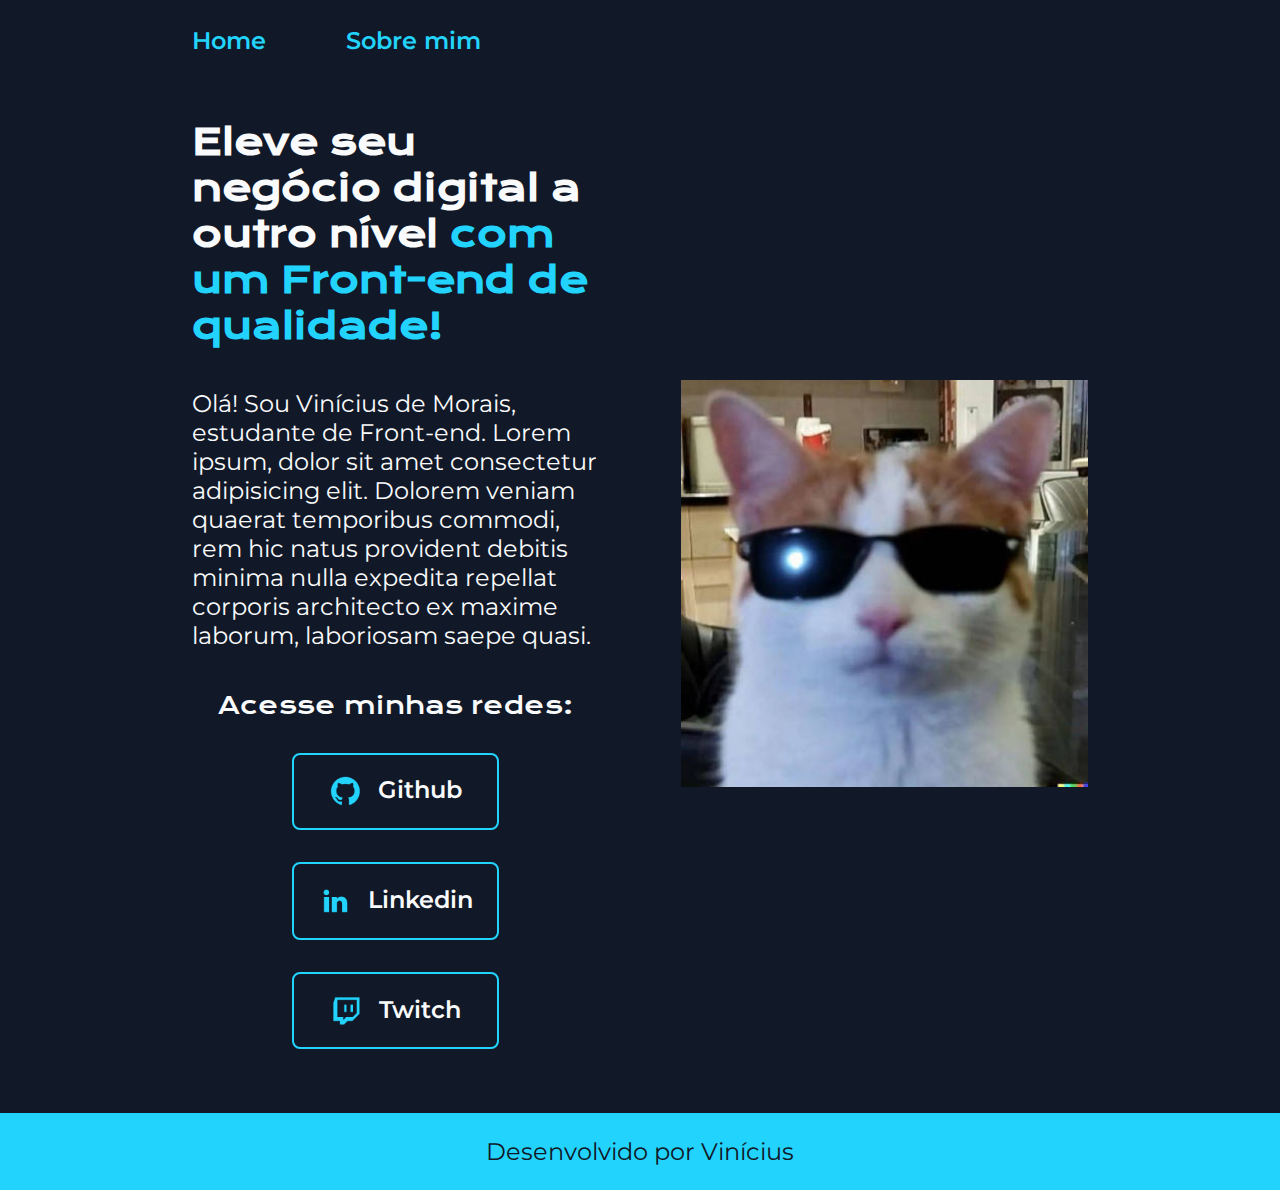
<file: index.html>
<!DOCTYPE html>
<html lang="pt-br">
<head>
    <meta charset="UTF-8">
    <meta name="viewport" content="width=device-width, initial-scale=1.0">
    <title>Meu Portfólio</title>
    <link rel="stylesheet" href="./styles/style.css">
</head>
<body>
    <header class="cabecalho">
        <nav class="cabecalho__menu">
            <a class="cabecalho__menu__link" href="index.html">Home</a>
            <a class="cabecalho__menu__link" href="about.html">Sobre mim</a>
        </nav>
    </header>
    <main class="apresentacao">
        <section class="apresentacao__conteudo">
            <h1 class="apresentacao__conteudo__titulo">Eleve seu negócio digital a outro nível <strong class="titulo-destaque">com um Front-end de qualidade!</strong></h1>
            <p class="apresentacao__conteudo__texto">Olá! Sou Vinícius de Morais, estudante de Front-end. Lorem ipsum, dolor sit amet consectetur adipisicing elit. Dolorem veniam quaerat temporibus commodi, rem hic natus provident debitis minima nulla expedita repellat corporis architecto ex maxime laborum, laboriosam saepe quasi.</p>
            <div class="apresentacao__links">
                <h2 class="apresentacao__links__subtitulo">Acesse minhas redes:</h2>
                <a class="apresentacao__links__navegacao" href="https://github.com/Vini-Morais1">
                    <img src="assets/github.png" alt="Logo Github">
                    Github
                </a>
                <a class="apresentacao__links__navegacao" href="https://www.linkedin.com/in/vin%C3%ADcius-morais-5203b8233/">
                    <img src="assets/linkedin.png" alt="Logo Linkedin">
                    Linkedin
                </a>
                <a class="apresentacao__links__navegacao" href="https://twitch.tv/viniisas">
                    <img src="assets/twitch.png" alt="Logo Twitch">
                    Twitch
                </a>
            </div>
        </section>
        <img class="apresentacao__imagem" src="assets/gato.jpg" alt="Foto gato de óculos">
    </main>
    <footer class="rodape">
        <p>Desenvolvido por Vinícius</p>
    </footer>
</body>
</html>
</file>
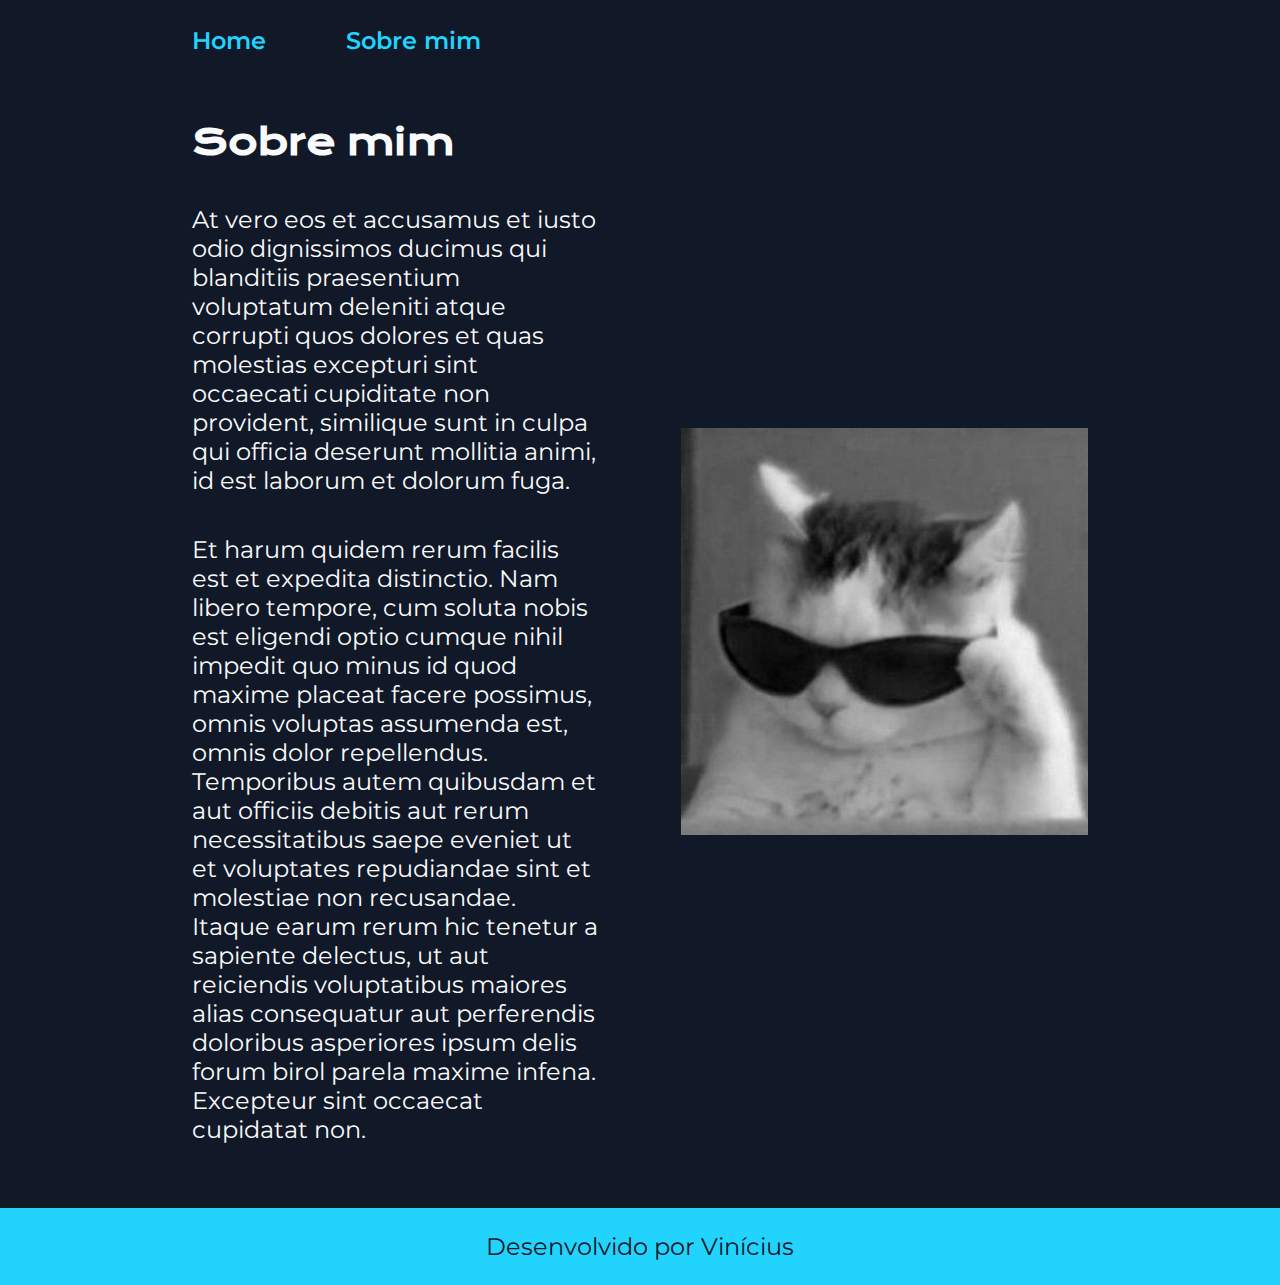
<file: about.html>
<!DOCTYPE html>
<html lang="pt-br">
<head>
    <meta charset="UTF-8">
    <meta name="viewport" content="width=device-width, initial-scale=1.0">
    <title>Sobre mim</title>
    <link rel="stylesheet" href="./styles/style.css">
</head>
<body>
    <header class="cabecalho">
        <nav class="cabecalho__menu">
            <a class="cabecalho__menu__link" href="index.html">Home</a>
            <a class="cabecalho__menu__link" href="about.html">Sobre mim</a>
        </nav>
    </header>
    <main class="apresentacao">
        <section class="apresentacao__conteudo">
            <h1 class="apresentacao__conteudo__titulo">Sobre mim</h1>
            <p class="apresentacao__conteudo__texto">At vero eos et accusamus et iusto odio dignissimos ducimus qui blanditiis praesentium voluptatum deleniti atque corrupti quos dolores et quas molestias excepturi sint occaecati cupiditate non provident, similique sunt in culpa qui officia deserunt mollitia animi, id est laborum et dolorum fuga.</p>
            <p class="apresentacao__conteudo__texto">Et harum quidem rerum facilis est et expedita distinctio. Nam libero tempore, cum soluta nobis est eligendi optio cumque nihil impedit quo minus id quod maxime placeat facere possimus, omnis voluptas assumenda est, omnis dolor repellendus. Temporibus autem quibusdam et aut officiis debitis aut rerum necessitatibus saepe eveniet ut et voluptates repudiandae sint et molestiae non recusandae. Itaque earum rerum hic tenetur a sapiente delectus, ut aut reiciendis voluptatibus maiores alias consequatur aut perferendis doloribus asperiores ipsum delis forum birol parela maxime infena. Excepteur sint occaecat cupidatat non.</p>
        </section>
        <img class="apresentacao__imagem" src="assets/gato-preto-e-branco.jpg" alt="Foto gato de óculos">
    </main>
    <footer class="rodape">
        <p>Desenvolvido por Vinícius</p>
    </footer>
</body>
</html>
</file>
<file: styles/style.css>
@import url('https://fonts.googleapis.com/css2?family=Krona+One&family=Montserrat:ital,wght@0,100..900;1,100..900&display=swap');

:root {
    --cor-primaria: #111827;
    --cor-secundaria: #f9fafb;
    --cor-terciaria: #22D4FD;
    --cor-hover: #1f2937;

    --font-primaria: "Krona One", sans-serif;
    --font-secundaria: "Montserrat", sans-serif;
}  

*{
    margin: 0;
    padding: 0;
}

body {
    box-sizing: border-box;
    background: var(--cor-primaria);
    color: var(--cor-secundaria);
}

.cabecalho {
    padding: 2% 0 0 15%;
}

.cabecalho__menu {
    display: flex;
    gap: 5rem;
}

.cabecalho__menu__link {
    font-family: var(--font-secundaria);
    font-size: 1.5rem;
    font-weight: 600;
    color: var(--cor-terciaria);
    text-decoration: none;

}

.apresentacao {
    padding: 5% 15%;
    display: flex;
    align-items: center;
    justify-content: space-between;
    gap: 82px;
}

.apresentacao__conteudo {
    width: 50%;
    display: flex;
    flex-direction: column;
    gap: 2.5rem;
}

.apresentacao__conteudo__titulo {
    font-size: 2.25rem;
    font-family: var(--font-primaria);
}

.titulo-destaque {
    color: var(--cor-terciaria);
}

.apresentacao__conteudo__texto {
    font-size: 1.5rem;
    font-family: var(--font-secundaria);
}

.apresentacao__links {
    display: flex;
    flex-direction: column;
    align-items: center;
    gap: 2rem;
    justify-content: space-between;
    font-family: var(--font-secundaria);
    font-size: 1.5rem;
    font-style: bold;
}

.apresentacao__links__subtitulo {
    font-family: var(--font-primaria);
    font-weight: 400;
    font-size: 1.5rem;
}

.apresentacao__links__navegacao {
    display: flex;
    justify-content: center;
    gap: 1rem;
    border: 2px solid var(--cor-terciaria);
    width: 50%;
    text-align: center;
    border-radius: 8px;
    font-size: 1.5rem;
    font-weight: 600;
    padding: 1.3rem 0;
    text-decoration: none;
    color: var(--cor-secundaria);
    font-family: var(--font-secundaria);
}

.apresentacao__links__navegacao:hover {
    background: var(--cor-hover);
    padding: 3%;
}

.apresentacao__imagem {
    width: 50%;
}

.rodape {
    padding: 1.5rem;
    color: var(--cor-primaria);
    background-color: var(--cor-terciaria);
    text-align: center;
    font-family: var(--font-secundaria);
    font-weight: 400;
    font-size: 1.5rem;
}

@media (max-width: 1200px) {
    .cabecalho {
        padding: 10%;
    }
    
    .cabecalho__menu {
        justify-content: center;
    }

    .apresentacao {
        flex-direction: column-reverse;
        padding: 5%;
    }  

    .apresentacao__conteudo {
        width: auto;
    }
}
</file>
